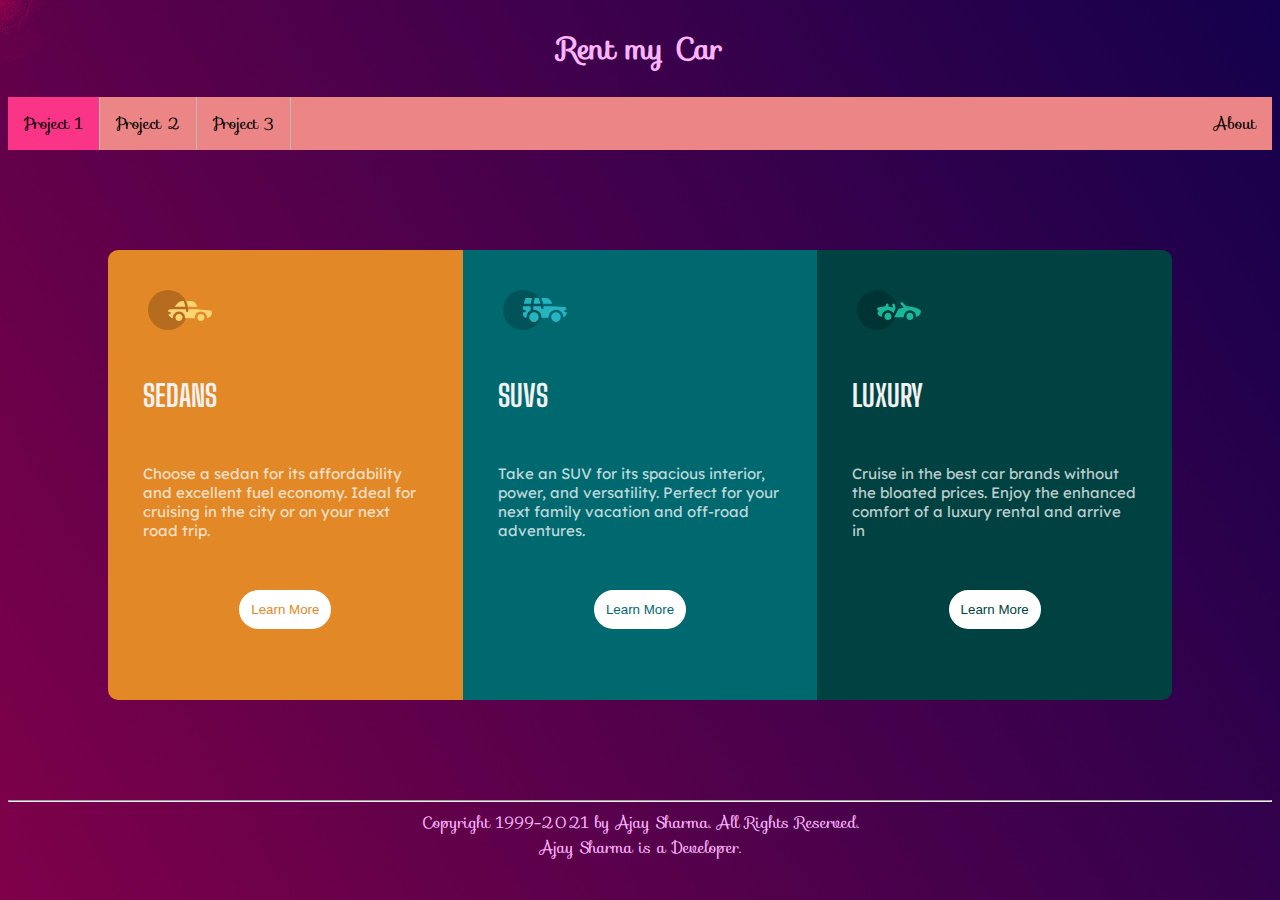
<file: index.html>
<!DOCTYPE html>
<html lang="en">
<head>
    <meta charset="UTF-8">
    <meta http-equiv="X-UA-Compatible" content="IE=edge">
    <meta name="viewport" content="width=device-width, initial-scale=1.0">
    <title>Project-01</title>
    <link rel="stylesheet" href="css/style.css">
    <link rel="main icon" href="css/imageset/favicon-32x32.png">
    <link rel="stylesheet" href="https://fonts.googleapis.com/css?family=Sofia&effect=fire">
    
</head>
<body>
    <header>
            <h2 class="font-effect-fire">Rent my Car</h2>
    </header>
    <nav>
        <ul>
            <li><a class="active" href="index.html">Project 1</a></li>
            <li><a href="#news">Project 2</a></li>
            <li><a href="#contact">Project 3</a></li>
            <li style="float:right"><a href="others/about.html">About</a></li>
          </ul>
    </nav>
    <div class="container">
        <div class="right">
            <div class="icon">
                <img src="css/imageset/icon-sedans.svg" alt="sedans icon"/>
            </div>
            <div> <span class="name">SEDANS</span></div>
            <div ><p class="note">Choose a sedan for its affordability and excellent fuel economy. Ideal for cruising in the city or on your next road trip.</p></div>
            <div class="button-position"> <button class="left-button" type="button">Learn More</button></div>
        </div>
        <div class="middle">
            <div class="icon">
                <img src="css/imageset/icon-suvs.svg" alt="sedans icon"/>
            </div>
            <div ><span class="name">SUVS</span></div>
            <div ><p class="note">Take an SUV for its spacious interior, power, and versatility. Perfect for your next family vacation and off-road adventures.</p></div>
            <div class="button-position"> <button class="middle-button" type="button">Learn More</button></div>
        </div>
        <div class="left">
            <div class="icon">
                <img src="css/imageset/icon-luxury.svg" alt="sedans icon"/>
            </div>
            <div ><span class="name">LUXURY</span></div>
            <div ><p class="note">Cruise in the best car brands without the bloated prices. Enjoy the enhanced comfort of a luxury rental and arrive in</p></div>
            <div class="button-position" > <button class="right-button" type="button">Learn More</button></div>
        </div>
    </div>
    <hr>
    <footer>
        <span>Copyright 1999-2021 by Ajay Sharma. All Rights Reserved. <br> Ajay Sharma is a Developer.</span>
    </footer>
</body>
</html>
</file>
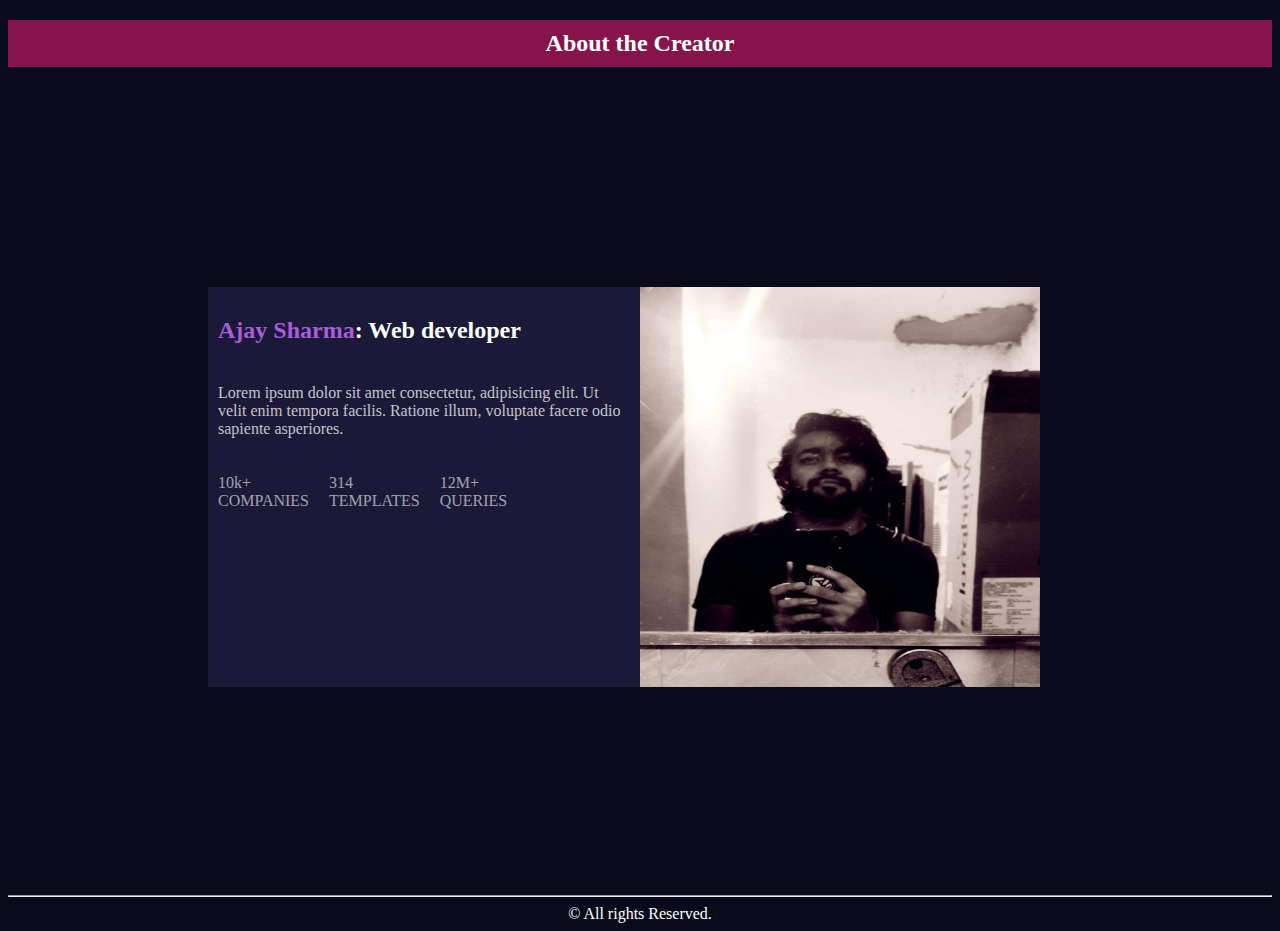
<file: about.html>
<!DOCTYPE html>
<html lang="en">
<head>
    <meta charset="UTF-8">
    <meta http-equiv="X-UA-Compatible" content="IE=edge">
    <meta name="viewport" content="width=device-width, initial-scale=1.0">
    <title>About</title>
    <link rel="stylesheet" href="about.css">
</head>
<body>
    <header>
        <h2>About the Creator</h2>
    </header>
    
    <div class="container">
        <div class="first">
            <h2> <span style="color: hsl(277, 64%, 61%);"> Ajay Sharma</span>: Web developer </h2>
            <p>Lorem ipsum dolor sit amet consectetur, adipisicing elit. Ut velit enim tempora facilis. Ratione illum, voluptate facere odio sapiente asperiores.</p>
            <div class="stats">
                <div class="stat"> 10k+ <br> COMPANIES</div>
                <div class="stat">314 <br> TEMPLATES</div>
                <div class="stat">12M+ <br> QUERIES</div>
            </div>
        </div>
        <div class="second">
            <img src="Profile.jpg" alt=" ">
        </div>
    </div>
    <hr>
    <footer>
        <span>&copy; All rights Reserved.</span>
    </footer>
</body>
</html>
</file>
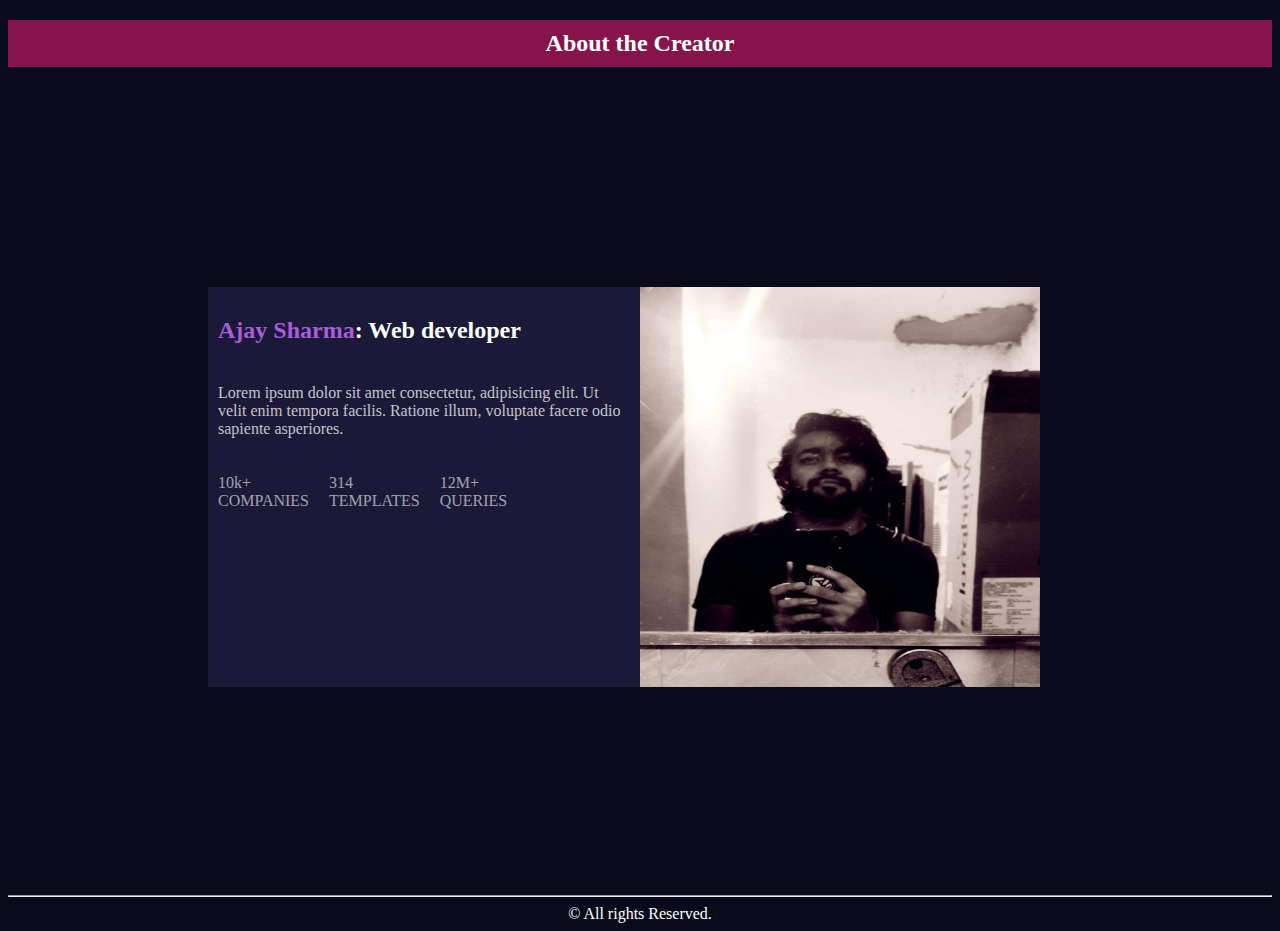
<file: others/about.html>
<!DOCTYPE html>
<html lang="en">
<head>
    <meta charset="UTF-8">
    <meta http-equiv="X-UA-Compatible" content="IE=edge">
    <meta name="viewport" content="width=device-width, initial-scale=1.0">
    <title>About</title>
    <link rel="stylesheet" href="/css/about.css">
</head>
<body>
    <header>
        <h2>About the Creator</h2>
    </header>
    
    <div class="container">
        <div class="first">
            <h2> <span style="color: hsl(277, 64%, 61%);"> Ajay Sharma</span>: Web developer </h2>
            <p>Lorem ipsum dolor sit amet consectetur, adipisicing elit. Ut velit enim tempora facilis. Ratione illum, voluptate facere odio sapiente asperiores.</p>
            <div class="stats">
                <div class="stat"> 10k+ <br> COMPANIES</div>
                <div class="stat">314 <br> TEMPLATES</div>
                <div class="stat">12M+ <br> QUERIES</div>
            </div>
        </div>
        <div class="second">
            <img src="/css/imageset/Profile.jpg" alt=" ">
        </div>
    </div>
    <hr>
    <footer>
        <span>&copy; All rights Reserved.</span>
    </footer>
</body>
</html>
</file>
<file: css/style.css>
@import url('https://fonts.googleapis.com/css2?family=Lexend+Deca&display=swap');
@import url('https://fonts.googleapis.com/css2?family=Big+Shoulders+Display:wght@700&display=swap');


/* ----------------main image-------------- */
body{
    background-image: url(/css/imageset/gradienta-JYbxRcB9pvw-unsplash.jpg);
    font-family: "Sofia", sans-serif;
  
}
/* -----------------header---------------- */
header{

    text-align: center;
    color: rgb(252, 181, 252);
    font-size: 20px;
}
/* ------------------navigation bar------------------ */
nav{
    position: sticky;
    top: 0;
}
ul {
    
    list-style-type: none;
    margin: 0;
    padding: 0;
    overflow: hidden;
    background-color: rgb(236, 133, 133);

  }
  
  li {
    float: left;
    border-right:1px solid #bbb;
  }
  
  li:last-child {
    border-right: none;
  }
  
  li a {
    display: block;
    color: black;
    text-align: center;
    padding: 14px 16px;
    text-decoration: none;
  }
  
  li a:hover:not(.active) {
    background-color: #111;
    color: wheat;
  }
  
  .active {
    background-color: #fa3587;
  }

/* ---------------main container--------------- */

.container{
    display: flex;
    margin: 100px;
    height: 450px;
    flex-direction: rows;
    
    

}

/* ---------------sub-containers-------------- */

.right{
    background-color: hsl(31, 77%, 52%);
    flex: 30%;
    border-radius: 10px 0px 0px 10px;  
}
.middle{
    background-color: hsl(184, 100%, 22%);
    flex: 30%;
}
.left{
    background-color: hsl(179, 100%, 13%);
    flex: 30%;
    border-radius: 0px 10px 10px 0px;
}

/* ---------------icon part---------------- */
.icon{
    padding: 40px;
}
/* --------------- car's name-------------- */
.name{
    color: hsl(0, 0%, 95%);
    padding: 35px;
    font-size: 30px;
    font-family: 'Big Shoulders Display', sans-serif;
    font-weight: 700;
    
}
/* ------------note------------------- */
.note{
    color:  hsla(0, 0%, 100%, 0.75);
    padding: 35px;
    font-family: 'Lexend Deca', sans-serif;
    font-weight: 400;
    font-size: 15px;
}
/* -------------button------------------ */
.button-position{
    display: flex;
    justify-content: center;
}
.left-button{
    
    left: 50%;
    background-color: white;
    align-self: center;
    color: hsl(31, 77%, 52%); 
    border: 2px solid white; 
    border-radius: 25px;
    padding: 10px;
    cursor: pointer;
    
}
.middle-button{
    
    left: 50%;
    background-color: white;
    align-self: center;
    color: hsl(184, 100%, 22%); 
    border: 2px solid white;  
    border-radius: 25px;
    padding: 10px;
    cursor: pointer;
}
.right-button{
    
    left: 50%;
    background-color: white;
    align-self: center;
    color: hsl(179, 100%, 13%);
    border: 2px solid white;
    border-radius: 25px;
    padding: 10px;
    cursor: pointer;
       
}

/* -----------------------hover option--------------- */
.left-button:hover{
    color: white;
    background-color:hsl(31, 77%, 52%);  
    border: 2px solid white;
}
.middle-button:hover{
    color: white;
    background-color:hsl(184, 100%, 22%);  
    border: 2px solid white;
}
.right-button:hover{
    color: white;
    background-color:hsl(179, 100%, 13%);
    border: 2px solid white;
}

/* ---------------mobile setting------------ */
@media (max-width: 800px) {
    .container{
        flex-direction: column;
    }
    .right,.middle ,.left {
      flex: 100%;
    }
  }

 footer{
     
    color: rgb(252, 181, 252);
     text-align: center;
 }
</file>
<file: about.css>
@import url(https://fonts.google.com/specimen/Inter);
@import url(https://fonts.google.com/specimen/Lexend+Deca);

body{
    background-color: hsl(233, 47%, 7%);
    
}
header{
    color: white;
    background-color:#85144b    ;
    text-align: center;
}

.container{
    display: flex;
    flex-direction: row;
    justify-content:space-between;
    padding: 200px;
    
}

.first{
    background-color: hsl(244, 38%, 16%);
    flex: 50%;
    width: 400px;
    height: 400px;
    
   
   
    
}
h2{
    color: hsl(0, 0%, 100%);
    font-family: "Inter";
    font-weight: 400, 700;
    padding: 10px;
    
}
p{
    color: hsla(0, 0%, 100%, 0.75);
    font-family: "Lexend Deca";
    font-weight: 400;
    padding: 10px;
}
.stats{
    display: flex;
    flex-direction: rows;
    
}
.stat{
    color: hsla(0, 0%, 100%, 0.6);
    padding: 10px;
}

.second{
    flex: 50%; 
    width: 400px;
    height: 400px;
}
img{
    
    width: 400px;
    height: 400px;
    background-color:hsl(277, 64%, 61%); ;
    
}
footer{
    text-align: center;
    color: white;
    margin-top: 3px;
}
</file>
<file: css/about.css>
@import url(https://fonts.google.com/specimen/Inter);
@import url(https://fonts.google.com/specimen/Lexend+Deca);

body{
    background-color: hsl(233, 47%, 7%);
    
}
header{
    color: white;
    background-color:#85144b    ;
    text-align: center;
}

.container{
    display: flex;
    flex-direction: row;
    justify-content:space-between;
    padding: 200px;
    
}

.first{
    background-color: hsl(244, 38%, 16%);
    flex: 50%;
    width: 400px;
    height: 400px;
    
   
   
    
}
h2{
    color: hsl(0, 0%, 100%);
    font-family: "Inter";
    font-weight: 400, 700;
    padding: 10px;
    
}
p{
    color: hsla(0, 0%, 100%, 0.75);
    font-family: "Lexend Deca";
    font-weight: 400;
    padding: 10px;
}
.stats{
    display: flex;
    flex-direction: rows;
    
}
.stat{
    color: hsla(0, 0%, 100%, 0.6);
    padding: 10px;
}

.second{
    flex: 50%; 
    width: 400px;
    height: 400px;
}
img{
    
    width: 400px;
    height: 400px;
    background-color:hsl(277, 64%, 61%); ;
    
}
footer{
    text-align: center;
    color: white;
    margin-top: 3px;
}
</file>
